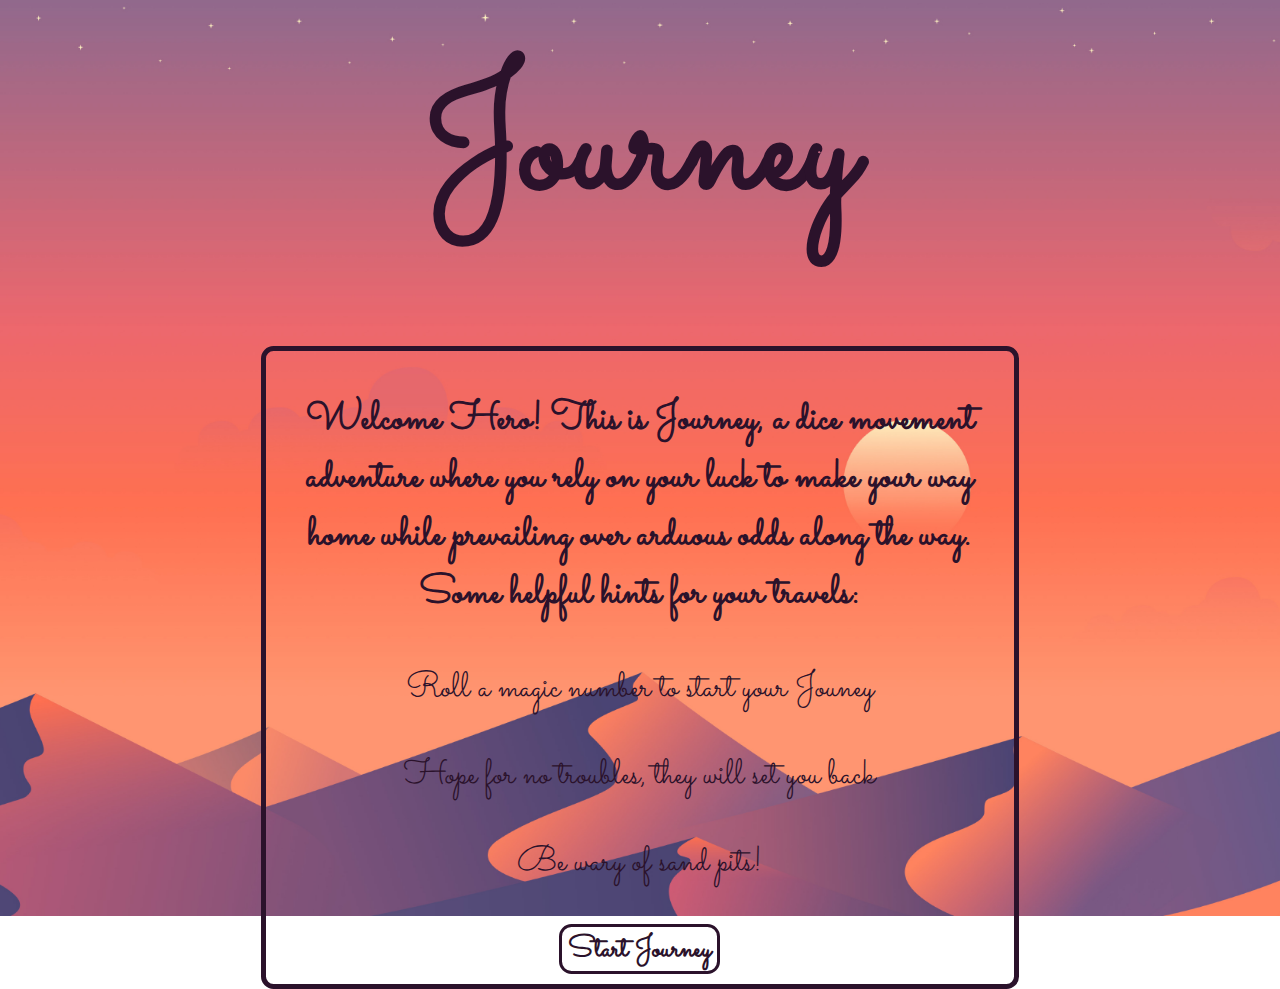
<file: index.html>
<!DOCTYPE html>
<html lang="en">
<head>
  <meta charset="UTF-8">
  <meta http-equiv="X-UA-Compatible" content="IE=edge">
  <meta name="viewport" content="width=device-width, initial-scale=1.0">
  <link href="https://fonts.googleapis.com/css2?family=Sacramento&display=swap" rel="stylesheet">
  <link rel="stylesheet" href="index.css">
  <title>Journey-JS</title>
</head>
<body>
    <header class='header'>Journey</header>
    <section class='welcome-menu'>
      <div class='instructions'>
        <p class ='parent-p'>Welcome Hero! This is Journey, a dice movement adventure where you rely on your luck to make your way home while prevailing over arduous odds along the way. Some helpful hints for your travels:
        <p>Roll a magic number to start your Jouney</p>
        <p>Hope for no troubles, they will set you back</p>
        <p>Be wary of sand pits!</p>
        </p>
      </div>
      <button class='start-game'><a href="game.html">Start Journey</a></button>
    </section>

  <script src='game.js'></script>
</body>
</html>
</file>
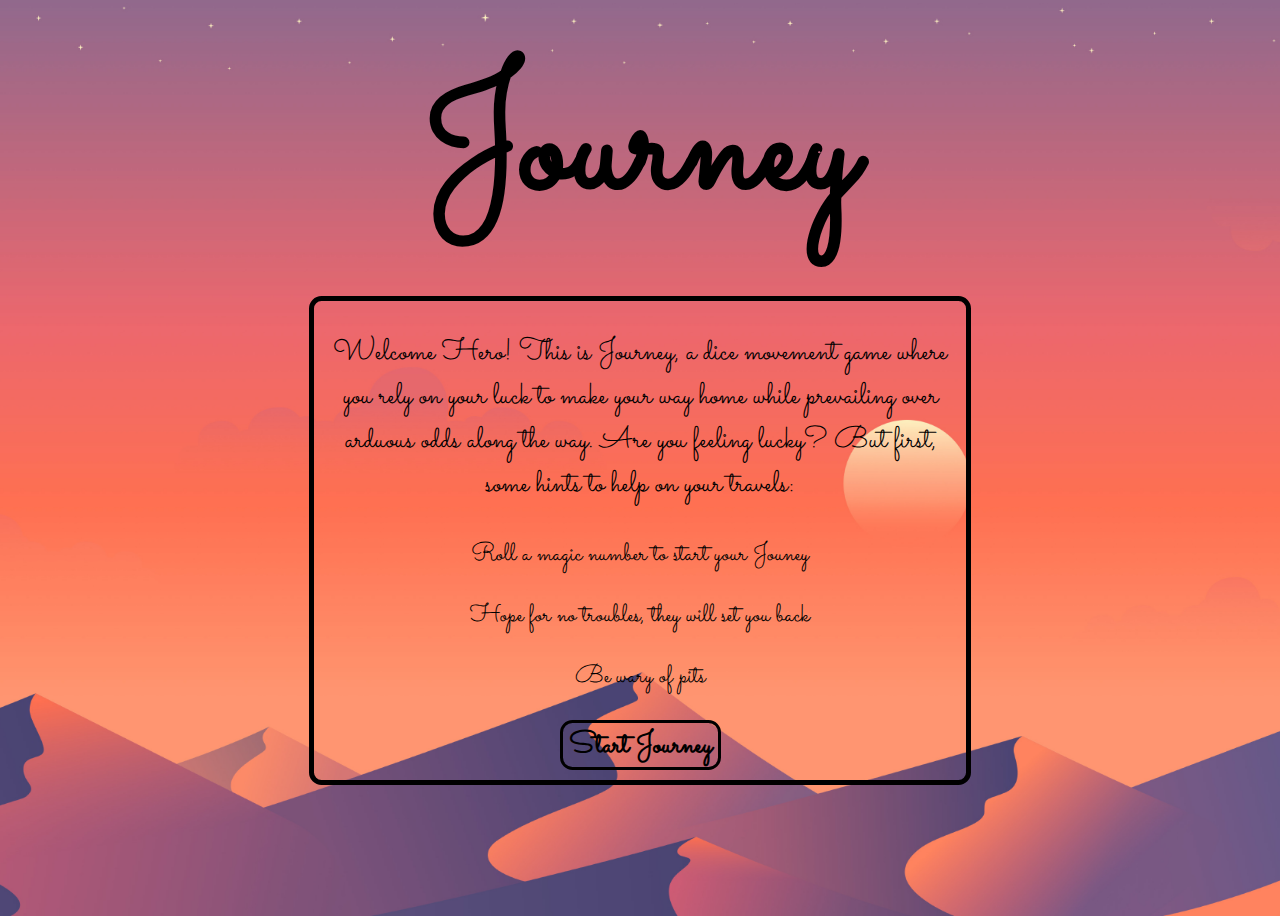
<file: welcome.html>
<!DOCTYPE html>
<html lang="en">
<head>
  <meta charset="UTF-8">
  <meta http-equiv="X-UA-Compatible" content="IE=edge">
  <meta name="viewport" content="width=device-width, initial-scale=1.0">
  <link href="https://fonts.googleapis.com/css2?family=Sacramento&display=swap" rel="stylesheet">
  <link rel="stylesheet" href="welcome.css">
  <title>Journey_JS</title>
</head>
<body>
    <header class='header'>Journey</header>
    <section class='welcome-menu'>
      <div class='instructions'>
        <p class ='parent-p'>Welcome Hero! This is Journey, a dice movement game where you rely on your luck to make your way home while prevailing over arduous odds along the way. Are you feeling lucky? But first, some hints to help on your travels:
        <p>Roll a magic number to start your Jouney</p>
        <p>Hope for no troubles, they will set you back</p>
        <p>Be wary of pits</p>
        </p>
      </div>
      <button class='start-game'><a href="game.html">Start Journey</a></button>
    </section>

  <script src='game.js'></script>
</body>
</html>
</file>
<file: index.css>
* {
  box-sizing: border-box;
  font-family: 'Sacramento', cursive;
  text-align: center;
  color: rgb(43, 18, 43);
}

body {
  height: 100vh;
  background-image: url('theme_images/welcome-img.jpeg');
  background-position: center;
  background-repeat: no-repeat;
  background-size: cover;
}

  .header {
    font-size: 170px;
    font-weight: bold;
    padding: 20px;
  }

  .title {
    font-size: 50px;
    padding: 10px;
  }

  .epilogue {
    font-size: 100px;
    padding: 10px;
  }

  .welcome-menu {
    border: 5px solid rgb(43, 18, 43);
    border-radius: 12.5px;
    width: 60%;
    margin: 50px auto;
    padding: 0 10px;
  }

    .parent-p {
      font-size: 40px;
      font-weight: bold;
    }

      p {
        font-size: 35px;
      }
    
    .start-game, .play-again {
      border: 3px solid rgb(43, 18, 43);
      border-radius: 12.5px;
      background-color: transparent;
      height: 50px;
      margin-bottom: 10px;
      flex-direction: row;
    }
      a {
        text-decoration: none;
        color: rgb(43, 18, 43);
        font-family: 'Sacramento', cursive;
        font-size: 30px;
        font-weight: bolder;
      }
      
    .end-p {
      font-size: 32px;
      font-weight: bold;
    }

    .end-img {
      max-height: 300px;
      max-width: 300px;
      border: 2px solid rgb(43, 18, 43);
      border-radius: 10px;
    }

    .buttons {
      display: flex;
      justify-content: space-around ;
      margin: 2px auto;
    }
</file>
<file: welcome.css>
body {
  height: 100vh;
  background-image: url('theme_images/welcome-img.jpeg');
  background-position: center;
  background-repeat: no-repeat;
  background-size: cover;

  font-family: 'Sacramento', cursive;
  text-align: center;

  box-sizing: border-box;
}

  .header {
    font-size: 170px;
    font-weight: bold;
    padding: 20px;
  }

  .welcome-menu {
    flex-direction: column;
    border: 5px solid black;
    border-radius: 12.5px;
    width: 50%;
    margin: 0 auto;
    padding: 0 10px;
  }

    .parent-p {
      font-size: 30px;
    }
      p {
        font-size: 25px;
      }
    
    .start-game {
      border: 3px solid black;
      border-radius: 12.5px;
      background-color: transparent;
      height: 50px;
      margin-bottom: 10px;
    }
      a {
        text-decoration: none;
        color: black;
        font-family: 'Sacramento', cursive;
        font-size: 30px;
        font-weight: bolder;
      }
</file>
